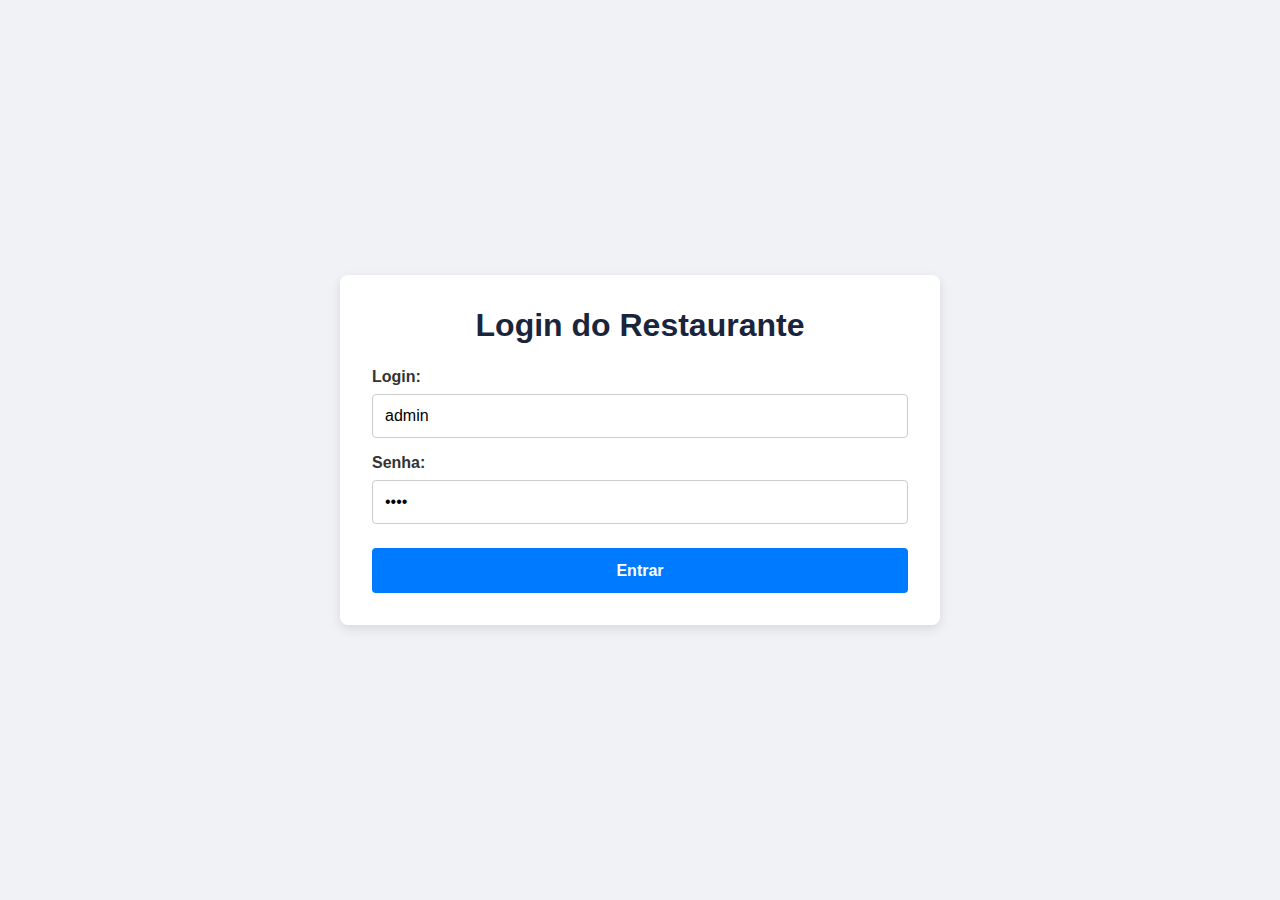
<file: restaurante-web-app/src/main/resources/static/index.html>
<!DOCTYPE html>
<html lang="pt-BR">

<head>
  <meta charset="UTF-8">
  <meta name="viewport" content="width=device-width, initial-scale=1.0">
  <title>Controle de Restaurante</title>
  <link rel="stylesheet" href="css/style.css">
</head>

<body>

  <div class="container">
    <div id="login-screen" class="screen active">
      <h1>Login do Restaurante</h1>
      <form id="login-form">
        <div class="form-group">
          <label for="username">Login:</label>
          <input type="text" id="username" value="admin" required>
        </div>
        <div class="form-group">
          <label for="password">Senha:</label>
          <input type="password" id="password" value="1234" required>
        </div>
        <button type="submit">Entrar</button>
      </form>
    </div>

    <div id="menu-screen" class="screen">
      <h1>Menu Principal</h1>
      <button class="menu-btn" data-target="employee-screen"> Cadastro de Funcionários</button>
      <button class="menu-btn" data-target="customer-screen"> Cadastro de Clientes</button>
      <button class="menu-btn" data-target="order-screen"> - Registro de Pedidos</button>
      <button id="logout-btn" class="danger-btn">Sair</button>
    </div>

    <div id="employee-screen" class="screen">
      <h1>Cadastro de Funcionários</h1>
      <form id="employee-form">
        <div class="form-group">
          <label for="emp-name">Nome do Funcionário:</label>
          <input type="text" id="emp-name" required>
        </div>
        <div class="form-group">
          <label for="emp-role">Cargo:</label>
          <select id="emp-role" required>
            <option value="">Selecione o cargo</option>
            <option value="Gerente">Gerente</option>
            <option value="Garçom">Garçom</option>
            <option value="Cozinheiro">Cozinheiro</option>
            <option value="Atendente">Atendente</option>
          </select>
        </div>
        <div class="form-group">
          <label for="emp-shift">Horário de Trabalho:</label>
          <select id="emp-shift" required>
            <option value="">Selecione o horário</option>
            <option value="Manhã (08:00-12:00)">Manhã (08:00-12:00)</option>
            <option value="Tarde (13:00-17:00)">Tarde (13:00-17:00)</option>
            <option value="Noite (18:00-22:00)">Noite (18:00-22:00)</option>
            <option value="Integral (08:00-17:00)">Integral (08:00-17:00)</option>
          </select>
        </div>
         <div class="form-group">
          <label for="emp-cpf">CPF:</label>
          <input type="text" id="emp-cpf">
        </div>
         <div class="form-group">
          <label for="emp-salario">Salário (ex: 1500.00):</label>
          <input type="number" id="emp-salario" step="0.01">
        </div>
        <div class="form-group">
          <label for="emp-admission-date">Data de Admissão:</label>
          <input type="date" id="emp-admission-date" required>
        </div>
        <button type="submit">Salvar</button>
        <button type="button" class="back-btn" data-target="menu-screen">Voltar</button>
      </form>
    </div>

    <div id="customer-screen" class="screen">
      <h1>Cadastro de Clientes</h1>
      <form id="customer-form">
        <div class="form-group">
          <label for="cust-name">Nome:</label>
          <input type="text" id="cust-name" required>
        </div>
        <div class="form-group">
          <label for="cust-phone">Telefone:</label>
          <input type="tel" id="cust-phone">
        </div>
        <div class="form-group">
          <label for="cust-email">E-mail:</label>
          <input type="email" id="cust-email">
        </div>
        <button type="submit">Salvar</button>
        <button type="button" class="back-btn" data-target="menu-screen">Voltar</button>
      </form>
    </div>

    <div id="order-screen" class="screen">
      <h1>Registro de Pedidos</h1>
      <form id="order-form">
        <div class="form-group">
          <label for="order-waiter">Garçom:</label>
          <select id="order-waiter" required>
            <option value="">Carregando garçons...</option>
          </select>
        </div>
        <div class="form-group">
          <p><strong>Data/Hora do Pedido:</strong> <span id="order-datetime"></span></p>
        </div>

        <h3>Cardápio</h3>
        <div id="menu-items" class="menu-grid">
          <p>Carregando cardápio...</p>
        </div>

        <h3>Carrinho</h3>
        <table id="cart-table">
          <thead>
            <tr>
              <th>Item</th>
              <th>Qtd.</th>
              <th>Preço</th>
            </tr>
          </thead>
          <tbody id="cart-body">
          </tbody>
        </table>
        <div class="form-group total-group">
          <label for="cart-total">Total:</label>
          <input type="text" id="cart-total" value="R$ 0.00" readonly>
        </div>

        <button type="submit">Registrar Pedido</button>
        <button type="button" class="back-btn" data-target="menu-screen">Retornar ao Menu Principal</button>
      </form>
    </div>
  </div>

  <!-- Popup (Modal) -->
  <div id="popup-overlay" class="popup-overlay">
    <div class="popup-content">
      <span id="popup-close" class="popup-close">&times;</span>
      <p id="popup-message"></p>
      <button id="popup-ok-btn" class="popup-ok-btn">OK</button>
    </div>
  </div>

  <script src="js/script.js"></script>
</body>

</html>
</file>
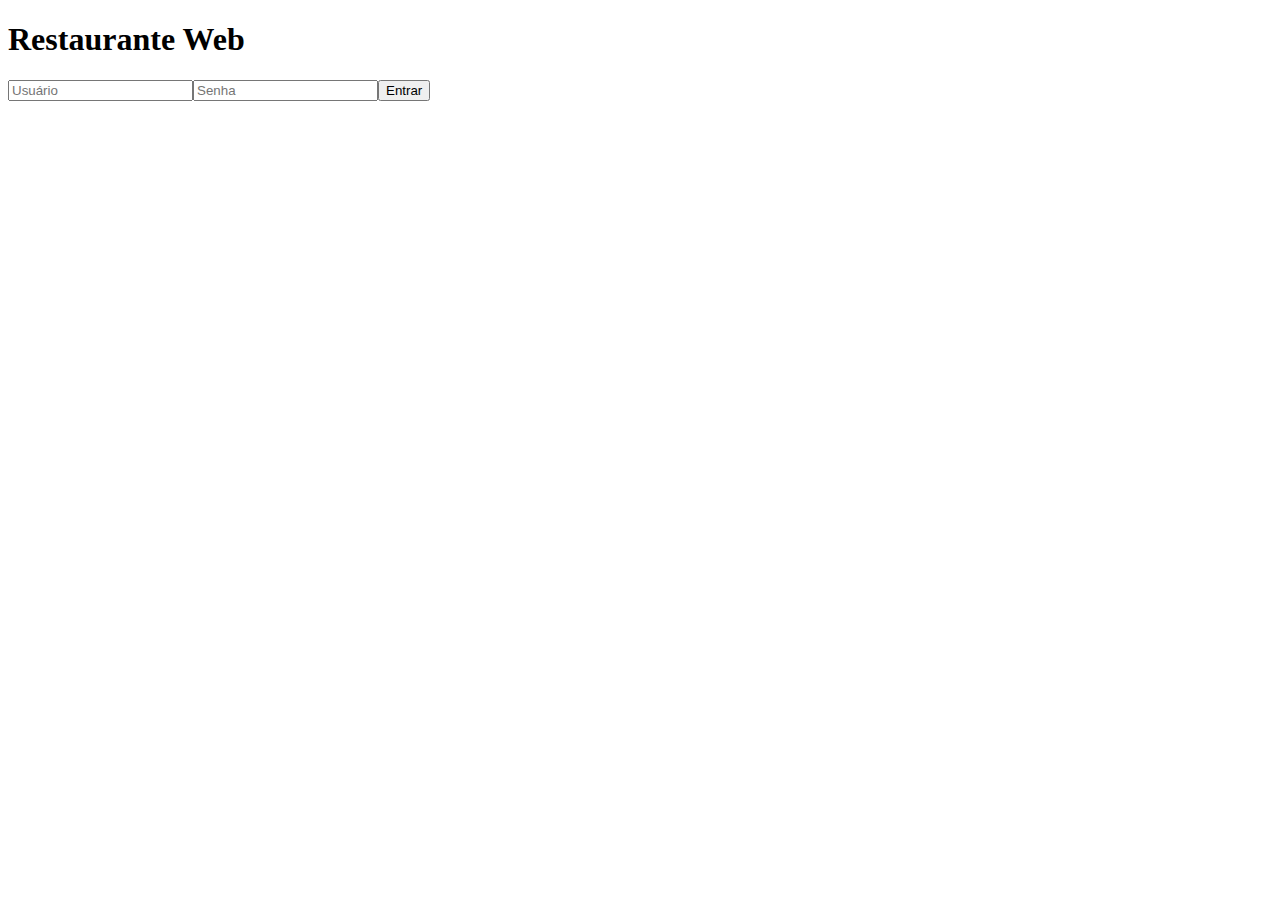
<file: Restaurante_SpringBoot_Full/src/main/resources/templates/login.html>
<!DOCTYPE html><html xmlns:th='http://www.thymeleaf.org' lang='pt-BR'><head><meta charset='UTF-8'><title>Login</title><link rel='stylesheet' th:href='@{/css/style.css}'/></head><body><div class='container'><h1>Restaurante Web</h1><form action='/menu' method='get'><input type='text' name='usuario' placeholder='Usuário' required/><input type='password' name='senha' placeholder='Senha' required/><button type='submit'>Entrar</button></form></div></body></html>
</file>
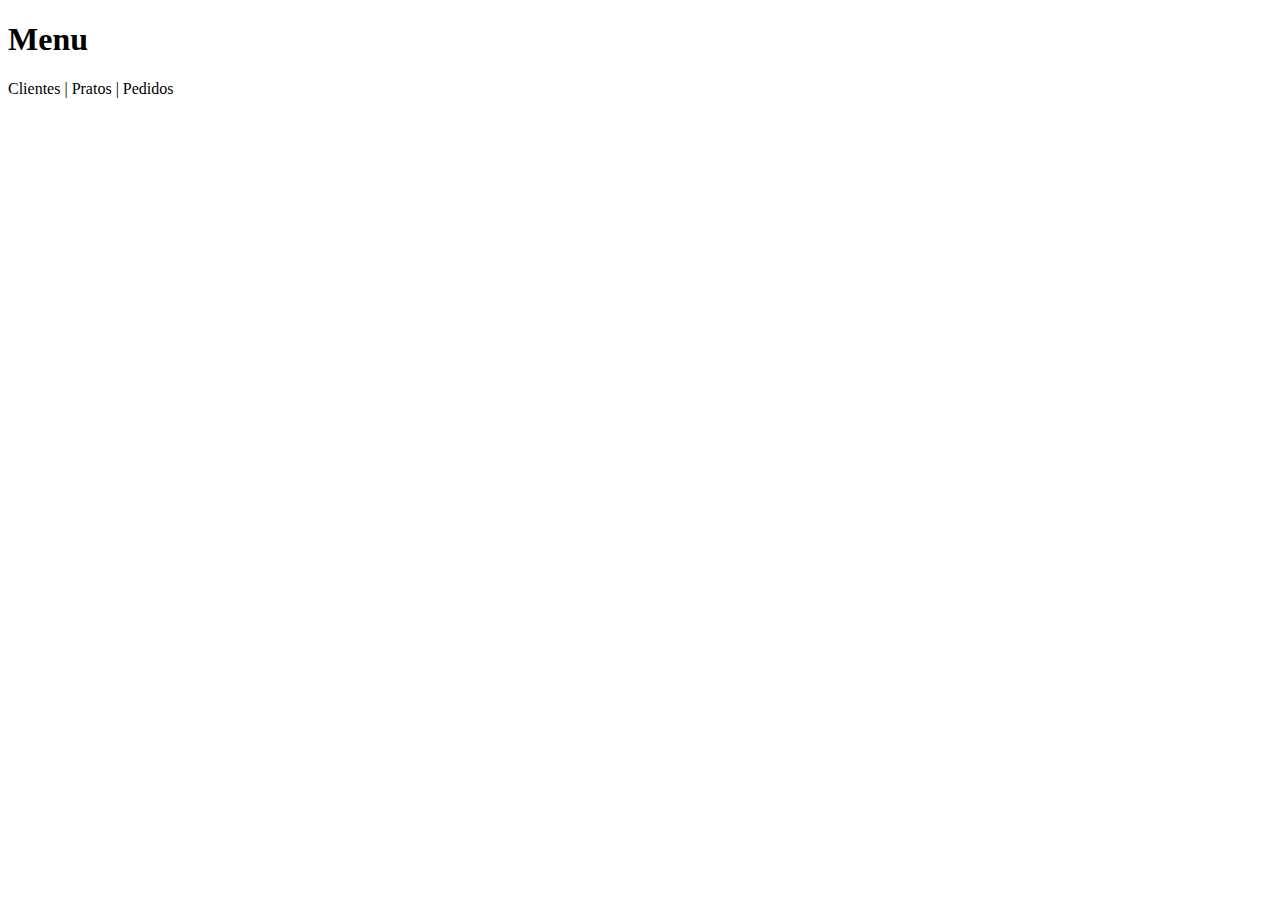
<file: Restaurante_SpringBoot_Full/src/main/resources/templates/menu.html>
<!DOCTYPE html><html xmlns:th='http://www.thymeleaf.org' lang='pt-BR'><head><meta charset='UTF-8'><title>Menu</title><link rel='stylesheet' th:href='@{/css/style.css}'/></head><body><header><h1>Menu</h1></header><nav><a th:href='@{/clientes}'>Clientes</a> | <a th:href='@{/pratos}'>Pratos</a> | <a th:href='@{/pedidos}'>Pedidos</a></nav></body></html>
</file>
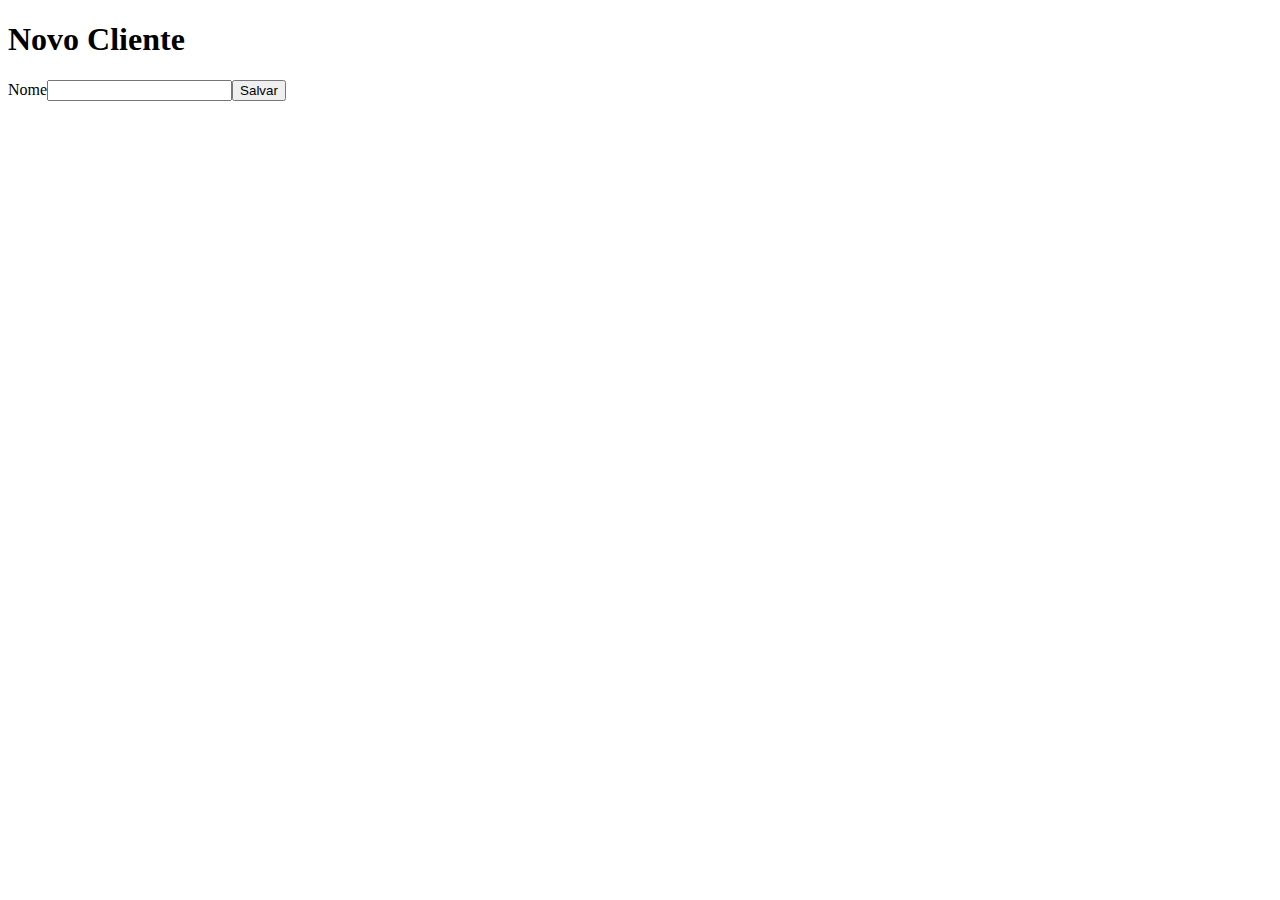
<file: Restaurante_SpringBoot_Full/src/main/resources/templates/clientes/form.html>
<!DOCTYPE html><html xmlns:th='http://www.thymeleaf.org' lang='pt-BR'><head><meta charset='UTF-8'><title>Novo Cliente</title><link rel='stylesheet' th:href='@{/css/style.css}'/></head><body><h1>Novo Cliente</h1><form th:action='@{/clientes/salvar}' th:object='${cliente}' method='post'><label>Nome</label><input type='text' th:field='*{nome}' required/><button type='submit'>Salvar</button></form></body></html>
</file>
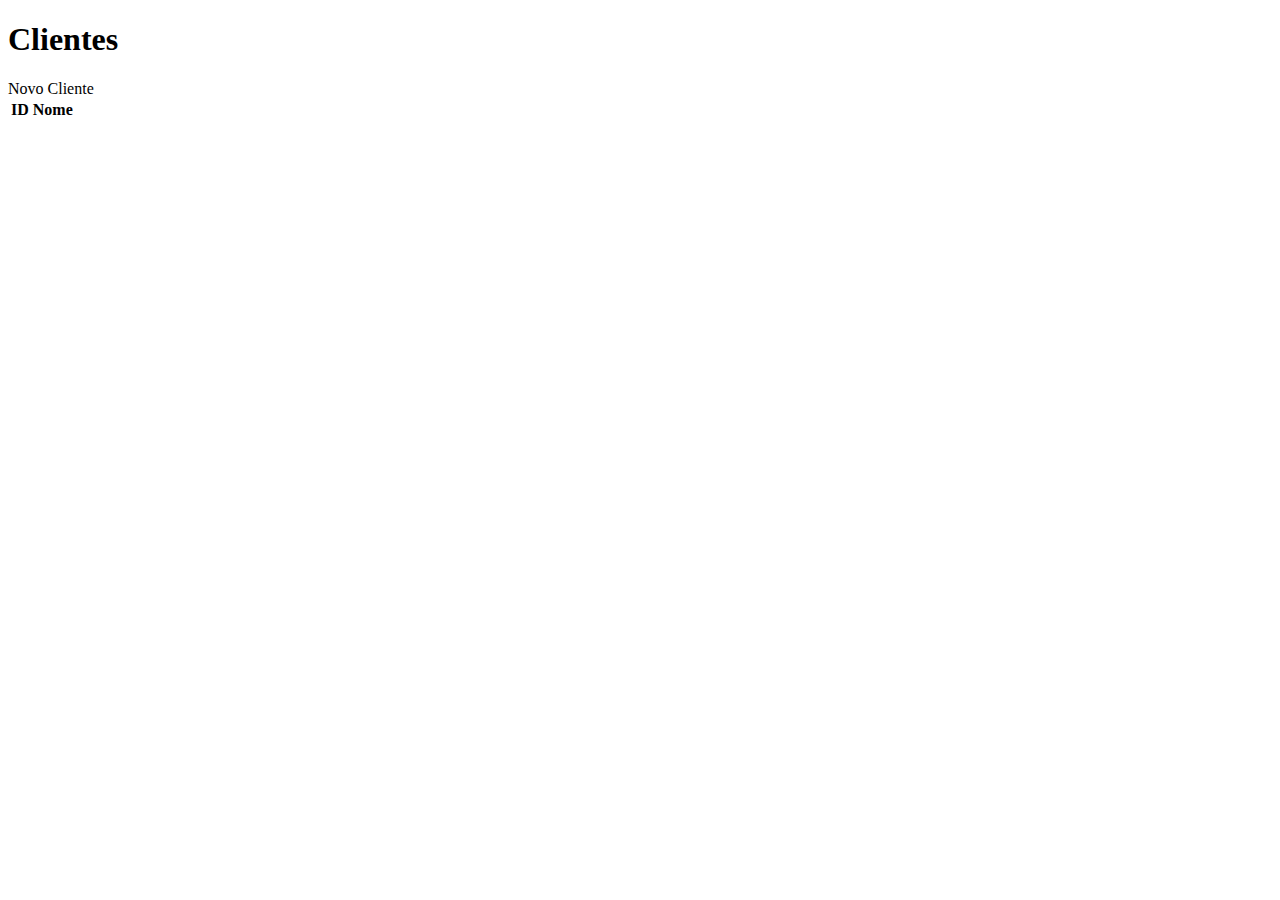
<file: Restaurante_SpringBoot_Full/src/main/resources/templates/clientes/list.html>
<!DOCTYPE html><html xmlns:th='http://www.thymeleaf.org' lang='pt-BR'><head><meta charset='UTF-8'><title>Clientes</title><link rel='stylesheet' th:href='@{/css/style.css}'/></head><body><h1>Clientes</h1><a th:href='@{/clientes/novo}'>Novo Cliente</a><table><tr><th>ID</th><th>Nome</th></tr><tr th:each='c:${clientes}'><td th:text='${c.id_cliente}'></td><td th:text='${c.nome}'></td></tr></table></body></html>
</file>
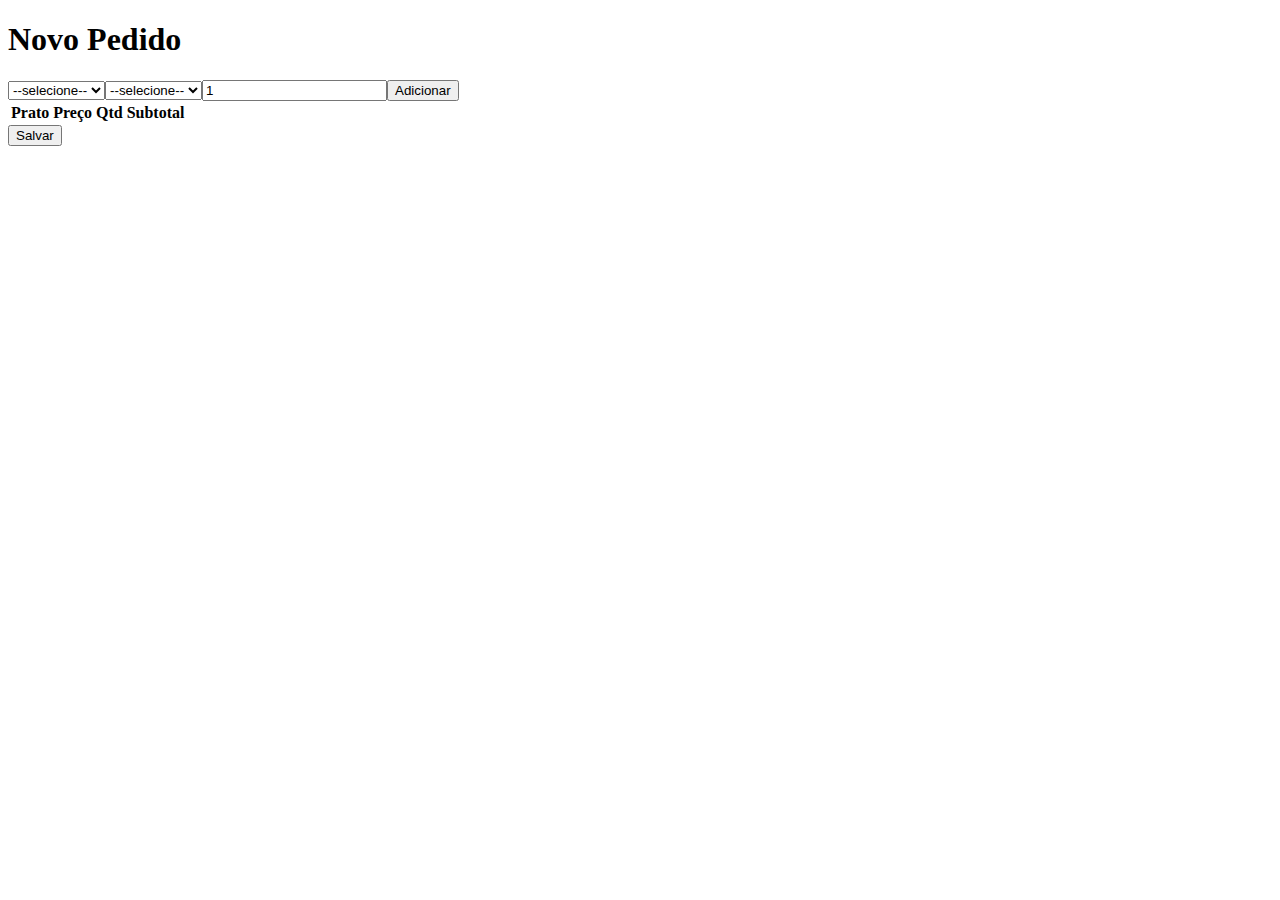
<file: Restaurante_SpringBoot_Full/src/main/resources/templates/pedidos/form.html>
<!DOCTYPE html><html xmlns:th='http://www.thymeleaf.org' lang='pt-BR'><head><meta charset='UTF-8'><title>Novo Pedido</title><link rel='stylesheet' th:href='@{/css/style.css}'/><script th:src='@{/js/pedido-form.js}' defer></script></head><body><h1>Novo Pedido</h1><form id='pedidoForm' method='post' th:action='@{/pedidos/salvar}'><select name='clienteId'><option value=''>--selecione--</option><option th:each='c:${clientes}' th:value='${c.id_cliente}' th:text='${c.nome}'></option></select><select id='pratoSelect'><option value=''>--selecione--</option><option th:each='p:${pratos}' th:value='${p.id_pratos}' th:data-preco='${p.preco}' th:text='${p.nome + " - R$" + p.preco}'></option></select><input type='number' id='quantidade' value='1' min='1'/><button type='button' id='addItemBtn'>Adicionar</button><table id='itensTable'><thead><tr><th>Prato</th><th>Preço</th><th>Qtd</th><th>Subtotal</th></tr></thead><tbody></tbody></table><input type='hidden' name='itemsJson' id='itemsJson'/><button type='submit'>Salvar</button></form></body></html>
</file>
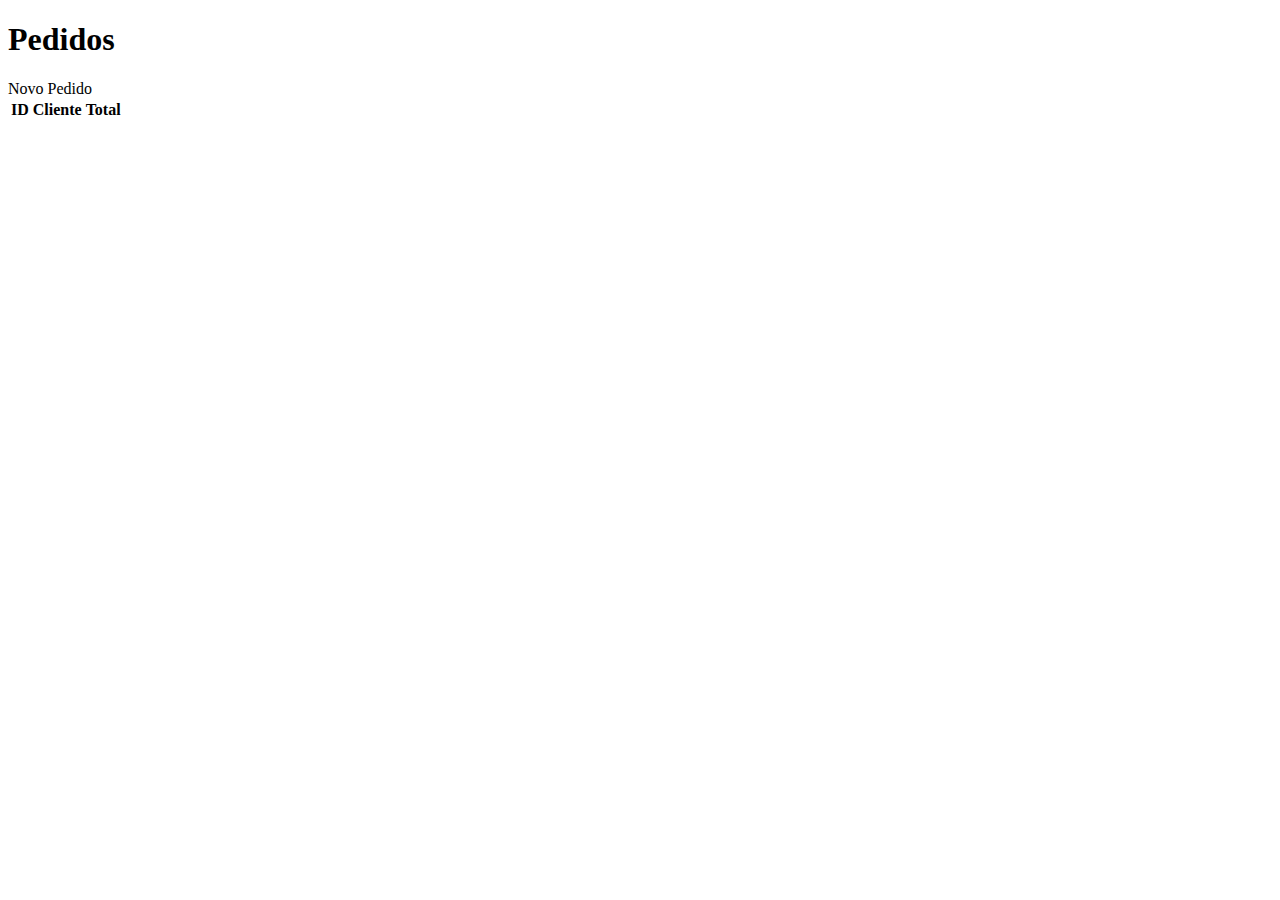
<file: Restaurante_SpringBoot_Full/src/main/resources/templates/pedidos/list.html>
<!DOCTYPE html><html xmlns:th='http://www.thymeleaf.org' lang='pt-BR'><head><meta charset='UTF-8'><title>Pedidos</title><link rel='stylesheet' th:href='@{/css/style.css}'/></head><body><h1>Pedidos</h1><a th:href='@{/pedidos/novo}'>Novo Pedido</a><table><tr><th>ID</th><th>Cliente</th><th>Total</th></tr><tr th:each='p:${pedidos}'><td th:text='${p.id_pedidos}'></td><td th:text='${p.cliente.nome}'></td><td th:text='${p.total}'></td></tr></table></body></html>
</file>
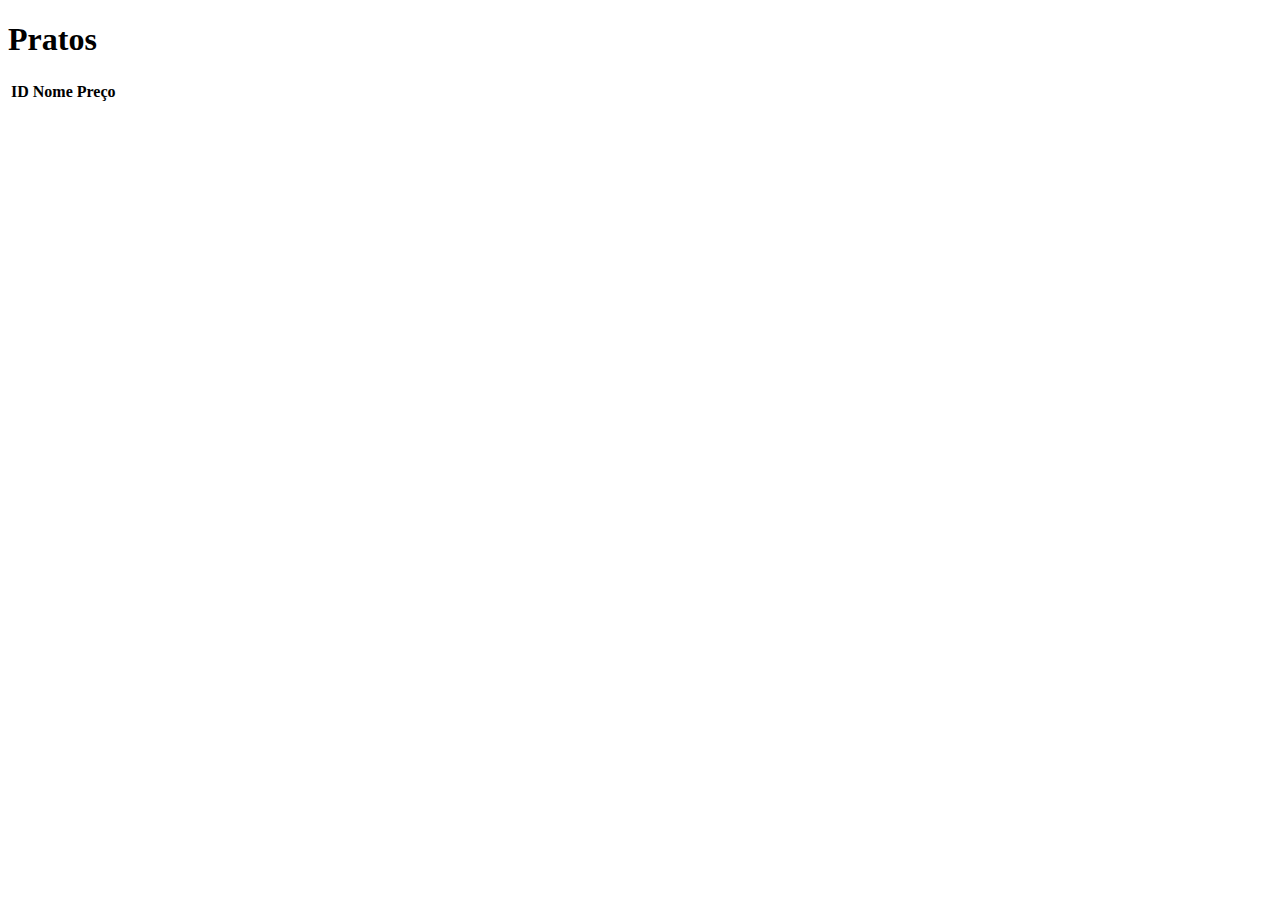
<file: Restaurante_SpringBoot_Full/src/main/resources/templates/pratos/list.html>
<!DOCTYPE html><html xmlns:th='http://www.thymeleaf.org' lang='pt-BR'><head><meta charset='UTF-8'><title>Pratos</title><link rel='stylesheet' th:href='@{/css/style.css}'/></head><body><h1>Pratos</h1><table><tr><th>ID</th><th>Nome</th><th>Preço</th></tr><tr th:each='p:${pratos}'><td th:text='${p.id_pratos}'></td><td th:text='${p.nome}'></td><td th:text='${p.preco}'></td></tr></table></body></html>
</file>
<file: restaurante-web-app/src/main/resources/static/css/style.css>
/* Reset básico e fontes */
* {
  box-sizing: border-box;
  margin: 0;
  padding: 0;
}

body {
  font-family: -apple-system, BlinkMacSystemFont, "Segoe UI", Roboto, Helvetica, Arial, sans-serif;
  background-color: #f0f2f5;
  display: flex;
  justify-content: center;
  align-items: center;
  min-height: 100vh;
  color: #333;
}

.container {
  width: 100%;
  max-width: 600px;
  background-color: #ffffff;
  padding: 2rem;
  border-radius: 8px;
  box-shadow: 0 4px 12px rgba(0, 0, 0, 0.1);
  margin: 1rem 0; /* Adiciona margem vertical para telas pequenas */
}

h1, h3 {
  text-align: center;
  margin-bottom: 1.5rem;
  color: #1a253c;
}

/* Sistema de telas */
.screen {
  display: none; /* Todas as telas começam escondidas */
}

.screen.active {
  display: block; /* A tela ativa é mostrada */
}

/* Formulários */
.form-group {
  margin-bottom: 1rem;
}

.form-group label {
  display: block;
  margin-bottom: 0.5rem;
  font-weight: 600;
}

input[type="text"],
input[type="password"],
input[type="date"],
input[type="tel"],
input[type="email"],
input[type="number"],
select {
  width: 100%;
  padding: 0.75rem;
  border: 1px solid #ccc;
  border-radius: 4px;
  font-size: 1rem;
}

input[readonly] {
  background-color: #eee;
  cursor: not-allowed;
}

/* Botões */
button {
  width: 100%;
  padding: 0.85rem;
  font-size: 1rem;
  font-weight: 600;
  border: none;
  border-radius: 4px;
  cursor: pointer;
  background-color: #007bff;
  color: white;
  transition: background-color 0.2s;
  margin-top: 0.5rem;
}

button:hover {
  background-color: #0056b3;
}

button.menu-btn {
  margin-bottom: 1rem;
}

button.back-btn {
  background-color: #6c757d;
}

button.back-btn:hover {
  background-color: #5a6268;
}

button.danger-btn {
  background-color: #dc3545;
}

button.danger-btn:hover {
  background-color: #c82333;
}


/* Estilos Tabela (Carrinho) */
#cart-table {
  width: 100%;
  border-collapse: collapse;
  margin-bottom: 1rem;
}

#cart-table th,
#cart-table td {
  border: 1px solid #ddd;
  padding: 0.75rem;
  text-align: left;
}

#cart-table th {
  background-color: #f8f9fa;
}

#cart-table td.text-right { /* Classe para alinhar à direita */
  text-align: right;
}

.total-group {
  display: flex;
  justify-content: flex-end;
  align-items: center;
  font-size: 1.2rem;
  font-weight: bold;
  margin-top: 1rem;
}

.total-group label {
  margin: 0 0.5rem 0 0;
}

.total-group input {
  width: auto;
  min-width: 120px;
  text-align: right;
  font-size: 1.2rem;
  font-weight: bold;
}

/* Grid do Cardápio */
.menu-grid {
  display: grid;
  grid-template-columns: 1fr;
  gap: 1.5rem;
  margin-bottom: 1.5rem;
}

/* Em telas maiores, mostra 2 colunas */
@media (min-width: 600px) {
  .menu-grid {
      grid-template-columns: 1fr 1fr;
  }
}

.menu-item {
  border: 1px solid #eee;
  padding: 1rem;
  border-radius: 4px;
  display: flex;
  flex-direction: column; /* Empilha label e input */
  align-items: flex-start; /* Alinha à esquerda */
}

.menu-item label {
  font-weight: 500;
  margin: 0 0 0.5rem 0; /* Margem abaixo do label */
  line-height: 1.3;
}

.menu-item input {
  width: 80px; /* Largura menor para o input */
  text-align: center;
}


/* ======================= ESTILOS DO POP-UP (MODAL) ======================= */
.popup-overlay {
  display: none; /* Começa escondido */
  position: fixed; /* Cobre a tela inteira */
  top: 0;
  left: 0;
  width: 100%;
  height: 100%;
  background-color: rgba(0, 0, 0, 0.5); /* Fundo escurecido */
  justify-content: center;
  align-items: center;
  z-index: 1000;
}

.popup-content {
  background-color: #fff;
  padding: 2rem;
  border-radius: 8px;
  box-shadow: 0 4px 12px rgba(0, 0, 0, 0.2);
  width: 90%;
  max-width: 400px;
  text-align: center;
  position: relative;
}

.popup-close {
  position: absolute;
  top: 10px;
  right: 15px;
  font-size: 1.5rem;
  font-weight: bold;
  color: #aaa;
  cursor: pointer;
}

.popup-close:hover {
  color: #333;
}

.popup-content p {
  font-size: 1.1rem;
  margin-bottom: 1.5rem;
}

.popup-ok-btn {
  width: auto;
  min-width: 100px;
  padding: 0.75rem 1.5rem;
}
</file>
